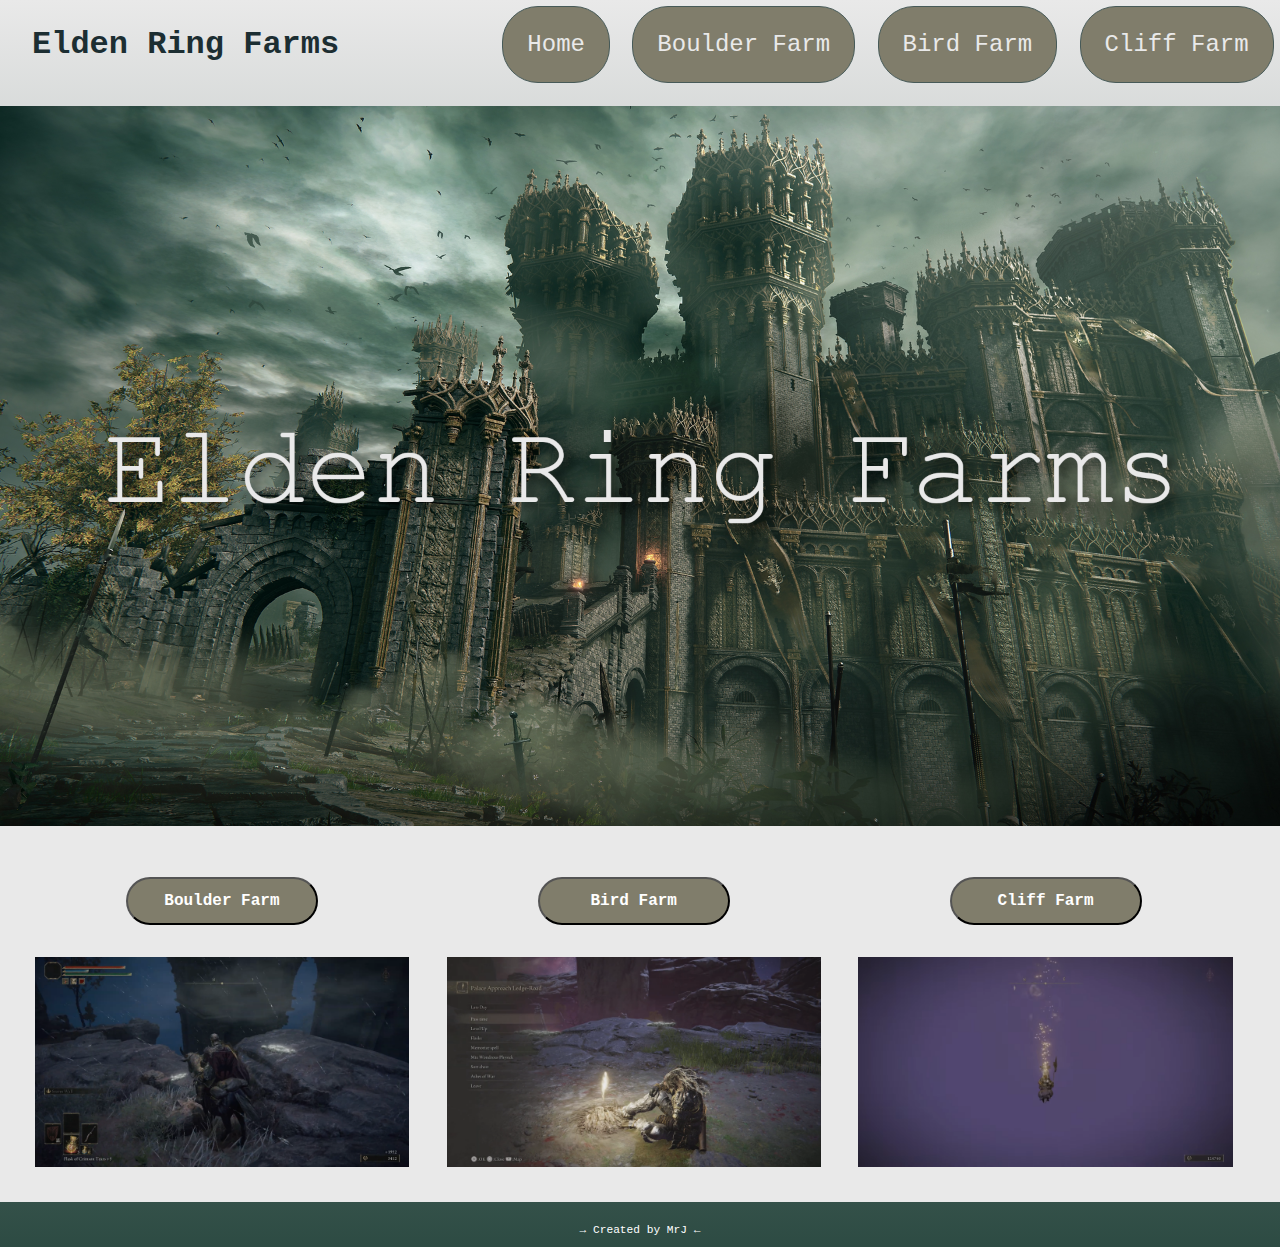
<file: index.html>
<!DOCTYPE html>
<!-- 
	Student Name: MrJ
	File Name: index.html
	Current Date: 12/04/2024
 -->
<html lang="en">
<head>
	<title>Elden Ring Farms</title>
	<meta charset="utf-8">
    <link rel="stylesheet" href="css/styles.css">
	<meta name="viewport" content="width=device-width, initial-scale=1"> 
	<link rel="icon" type="image/png" sizes="32x32" href="images/shattered_elden_ring.png">
    <link rel="apple-touch-icon" sizes="180x180" href="images/shattered_elden_ring.png">
    <link rel="shortcut icon" sizes="192x192" href="images/shattered_elden_ring.png">
	<script src="scripts/jquery-3.7.1.js"></script>
</head>
<body>

	<div id="container">

	<!-- Use the header area for the website name or logo -->
	<header>
		<h1>Elden Ring Farms</h1>
	</header>
        
    <!-- Use the nav area to add hyperlinks to other pages within the website -->
	<nav>
		<ul>
			<li><a href="index.html">Home</a></li>
			<li><a href="boulder_farm.html">Boulder Farm</a></li>
			<li><a href="bird_farm.html">Bird Farm</a></li>
			<li><a href="cliff_farm.html">Cliff Farm</a></li>
		</ul>
	</nav>
        
    <div id="hero" class="tablet-desktop">   
        <img src="images/elden_ring_farms.png" alt="a view of the Stormveil Castle">
    </div>

	<!-- Use the main area to add the main content of the webpage -->
	<main>
	
		
        <div class="col-content">
        
            <button id="boulder-btn">Boulder Farm</button>

			<img src="images/boulder_farm.png" alt="a view of a sentient boulder">
            
			<p1>
            <p><strong>Boulder Farm</strong></p>

			<p>The <strong>Boulder Farm</strong> is located in <strong>Greyoll's Dragonbarrow</strong>, a high-level area in the northern part of <strong>Caelid</strong>. It can be accessed from the <strong>Lenne's Rise Site of Grace</strong>, located southeast of the <strong>Dragonbarrow West Site of Grace</strong>.</p>

			<p>To start the farming process, first rest at the <strong>Lenne's Rise Site of Grace</strong> to reset your spawn point. Take time to heal up if you've taken damage from enemies or traps along the way. From the Site of Grace, follow the path that leads beneath a bridge you've avoided earlier. This path takes you directly to the boulder farming area.</p>
			</p1>
            
        </div>
        
        <div class="col-content">
        
            <button id="bird-btn">Bird Farm</button>

			<img src="images/bird_farm.png" alt="a view of the bird farm">
            
            <p2>
				<p><strong>Bird Farm</strong></p>

				<p>The <strong>Bird Farm</strong> is an efficient rune farming method located near the <strong>Palace Approach Ledge-Road Site of Grace</strong> in the <strong>Mohgwyn Palace</strong> area, which is part of the subterranean Siofra River region.</p>
				
				<p>This farming method utilizes a giant bird found in the blood-filled lake, which can be made to fall off a cliff using a bow and arrows. Once defeated, the bird rewards players with approximately 11,000 runes, making it an excellent source of quick runes. The process is repeatable, with the player needing only to rest at the nearby Site of Grace to respawn the bird and continue farming.</p>
			</p2>
            
        </div>
        
        <div class="col-content">
        
            <button id="cliff-btn">Cliff Farm</button>

			<img src="images/cliff_farm.png" alt="a view of Mohgwyn Dynasty Mausoleum">
            
            <p3>
				<p><strong>Cliff Farm</strong></p>
				
				<p>The <strong>Cliff Farm</strong> at <strong>Mohgwyn Palace</strong> offers an unconventional method for rune farming by utilizing the game's map-loading mechanics. Players can jump from the cliffs surrounding the palace and perform continuous sword swings to despawn the area, resulting in the death of all nearby enemies.</p>
			
				<p>This farming technique grants players a significant number of runes for minimal effort. However, the method requires quick reflexes and precise timing to teleport to a nearby Site of Grace before the runes are lost. With practice, the Cliff Farm provides a highly efficient and repeatable method of farming runes.</p>
			</p3>
            
        </div>
	
	</main>

	<!-- Use the footer area to add webpage footer content -->
	<footer>
		<p>&rightarrow; Created by MrJ &leftarrow;</p>
	</footer>

	</div>

	<script src="scripts/script.js"></script>
	
</body>
</html>
</file>
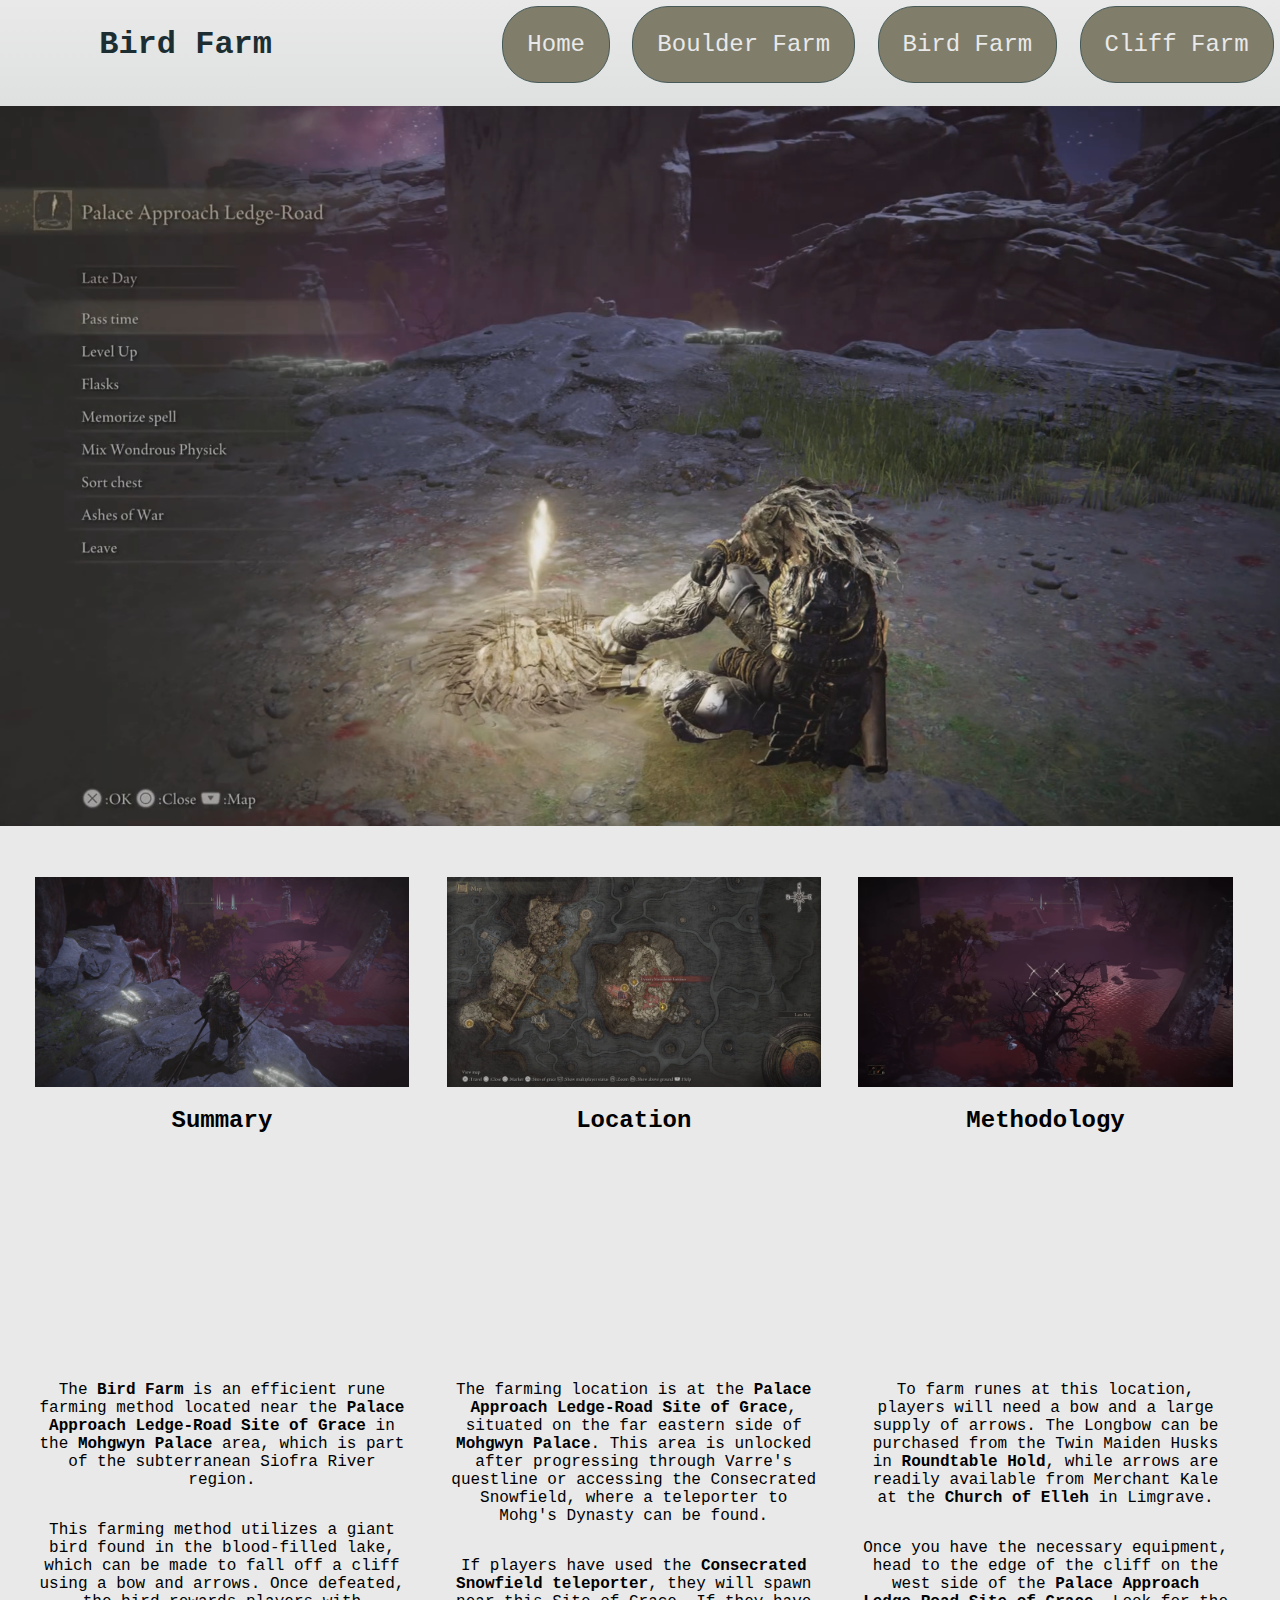
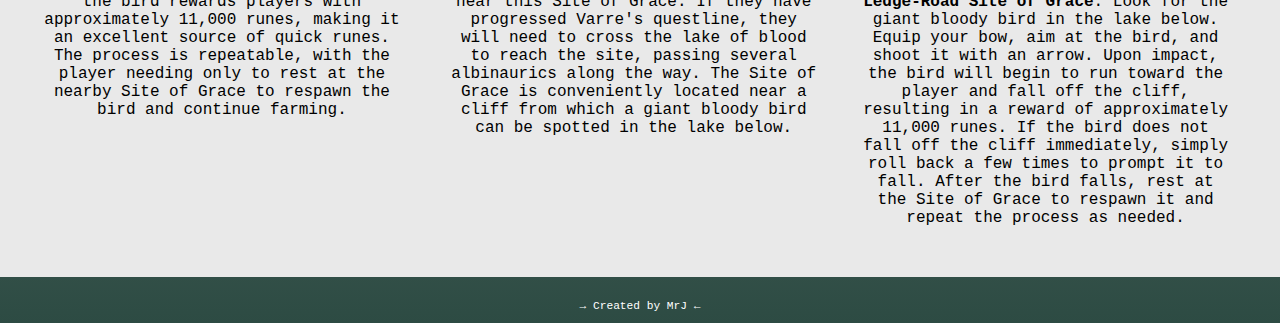
<file: bird_farm.html>
<!DOCTYPE html>
<!-- 
	Student Name: MrJ
	File Name: bird_farm.html
	Current Date: 12/04/2024
 -->
<html lang="en">
<head>
	<title>Bird Farm</title>
	<meta charset="utf-8">
    <link rel="stylesheet" href="css/styles.css">
	<meta name="viewport" content="width=device-width, initial-scale=1">
	<link rel="icon" type="image/png" sizes="32x32" href="images/shattered_elden_ring.png">
    <link rel="apple-touch-icon" sizes="180x180" href="images/shattered_elden_ring.png">
    <link rel="shortcut icon" sizes="192x192" href="images/shattered_elden_ring.png">
</head>
<body>

	<div id="container">

	<!-- Use the header area for the website name or logo -->
	<header>
		<h1>Bird Farm</h1>
	</header>
        
    <!-- Use the nav area to add hyperlinks to other pages within the website -->
	<nav>
		<ul>
			<li><a href="index.html">Home</a></li>
			<li><a href="boulder_farm.html">Boulder Farm</a></li>
			<li><a href="bird_farm.html">Bird Farm</a></li>
			<li><a href="cliff_farm.html">Cliff Farm</a></li>
		</ul>
	</nav>
        
    <div id="hero" class="tablet-desktop">   
        <img src="images/bird_farm.png" alt="a view of the erdtree">
    </div>

	<!-- Use the main area to add the main content of the webpage -->
	<main>
	
		
        <div class="col-content">

			<img src="images/bird_farm_summary.png">
        
            <h2>Summary</h2>

			<iframe src="https://www.youtube-nocookie.com/embed/QUmPy9CvUgg?si=8_TmWYB_WQcd6r_E" 
				title="YouTube video player" 
				frameborder="0" 
				allow="accelerometer; autoplay; clipboard-write; encrypted-media; gyroscope; picture-in-picture; web-share" 
				referrerpolicy="strict-origin-when-cross-origin" 
				allowfullscreen 
				style="width: 100%; height: auto; aspect-ratio: 16 / 9;"></iframe>
            
			<p>The <strong>Bird Farm</strong> is an efficient rune farming method located near the <strong>Palace Approach Ledge-Road Site of Grace</strong> in the <strong>Mohgwyn Palace</strong> area, which is part of the subterranean Siofra River region.</p>
				
			<p>This farming method utilizes a giant bird found in the blood-filled lake, which can be made to fall off a cliff using a bow and arrows. Once defeated, the bird rewards players with approximately 11,000 runes, making it an excellent source of quick runes. The process is repeatable, with the player needing only to rest at the nearby Site of Grace to respawn the bird and continue farming.</p>
            
        </div>
        
        <div class="col-content">

			<img src="images/bird_farm_location.png">
        
            <h2>Location</h2>

			<iframe src="https://www.youtube-nocookie.com/embed/QdFGXpN98L8?si=-1_5oAkIYFmH9T4c" 
				title="YouTube video player" 
				frameborder="0" 
				allow="accelerometer; autoplay; clipboard-write; encrypted-media; gyroscope; picture-in-picture; web-share" 
				referrerpolicy="strict-origin-when-cross-origin" 
				allowfullscreen 
				style="width: 100%; height: auto; aspect-ratio: 16 / 9;"></iframe>
            
            <p>The farming location is at the <strong>Palace Approach Ledge-Road Site of Grace</strong>, situated on the far eastern side of <strong>Mohgwyn Palace</strong>. This area is unlocked after progressing through Varre's questline or accessing the Consecrated Snowfield, where a teleporter to Mohg's Dynasty can be found.</p>
			
			<p>If players have used the <strong>Consecrated Snowfield teleporter</strong>, they will spawn near this Site of Grace. If they have progressed Varre's questline, they will need to cross the lake of blood to reach the site, passing several albinaurics along the way. The Site of Grace is conveniently located near a cliff from which a giant bloody bird can be spotted in the lake below.</p>
            
        </div>
        
        <div class="col-content">

			<img src="images/bird_farm_methodology.png">
        
            <h2>Methodology</h2>

			<iframe src="https://www.youtube-nocookie.com/embed/9FeIuBnzz5Q?si=jYmK9pRJG2PXMK8L" 
				title="YouTube video player" 
				frameborder="0" 
				allow="accelerometer; autoplay; clipboard-write; encrypted-media; gyroscope; picture-in-picture; web-share" 
				referrerpolicy="strict-origin-when-cross-origin" 
				allowfullscreen 
				style="width: 100%; height: auto; aspect-ratio: 16 / 9;"></iframe>
            
            <p>To farm runes at this location, players will need a bow and a large supply of arrows. The Longbow can be purchased from the Twin Maiden Husks in <strong>Roundtable Hold</strong>, while arrows are readily available from Merchant Kale at the <strong>Church of Elleh</strong> in Limgrave.</p>
			
			<p>Once you have the necessary equipment, head to the edge of the cliff on the west side of the <strong>Palace Approach Ledge-Road Site of Grace</strong>. Look for the giant bloody bird in the lake below. Equip your bow, aim at the bird, and shoot it with an arrow. Upon impact, the bird will begin to run toward the player and fall off the cliff, resulting in a reward of approximately 11,000 runes. If the bird does not fall off the cliff immediately, simply roll back a few times to prompt it to fall. After the bird falls, rest at the Site of Grace to respawn it and repeat the process as needed.</p>
            
        </div>
	
	</main>

	<!-- Use the footer area to add webpage footer content -->
	<footer>
		<p>&rightarrow; Created by MrJ &leftarrow;</p>
	</footer>

	</div>
	
</body>
</html>
</file>
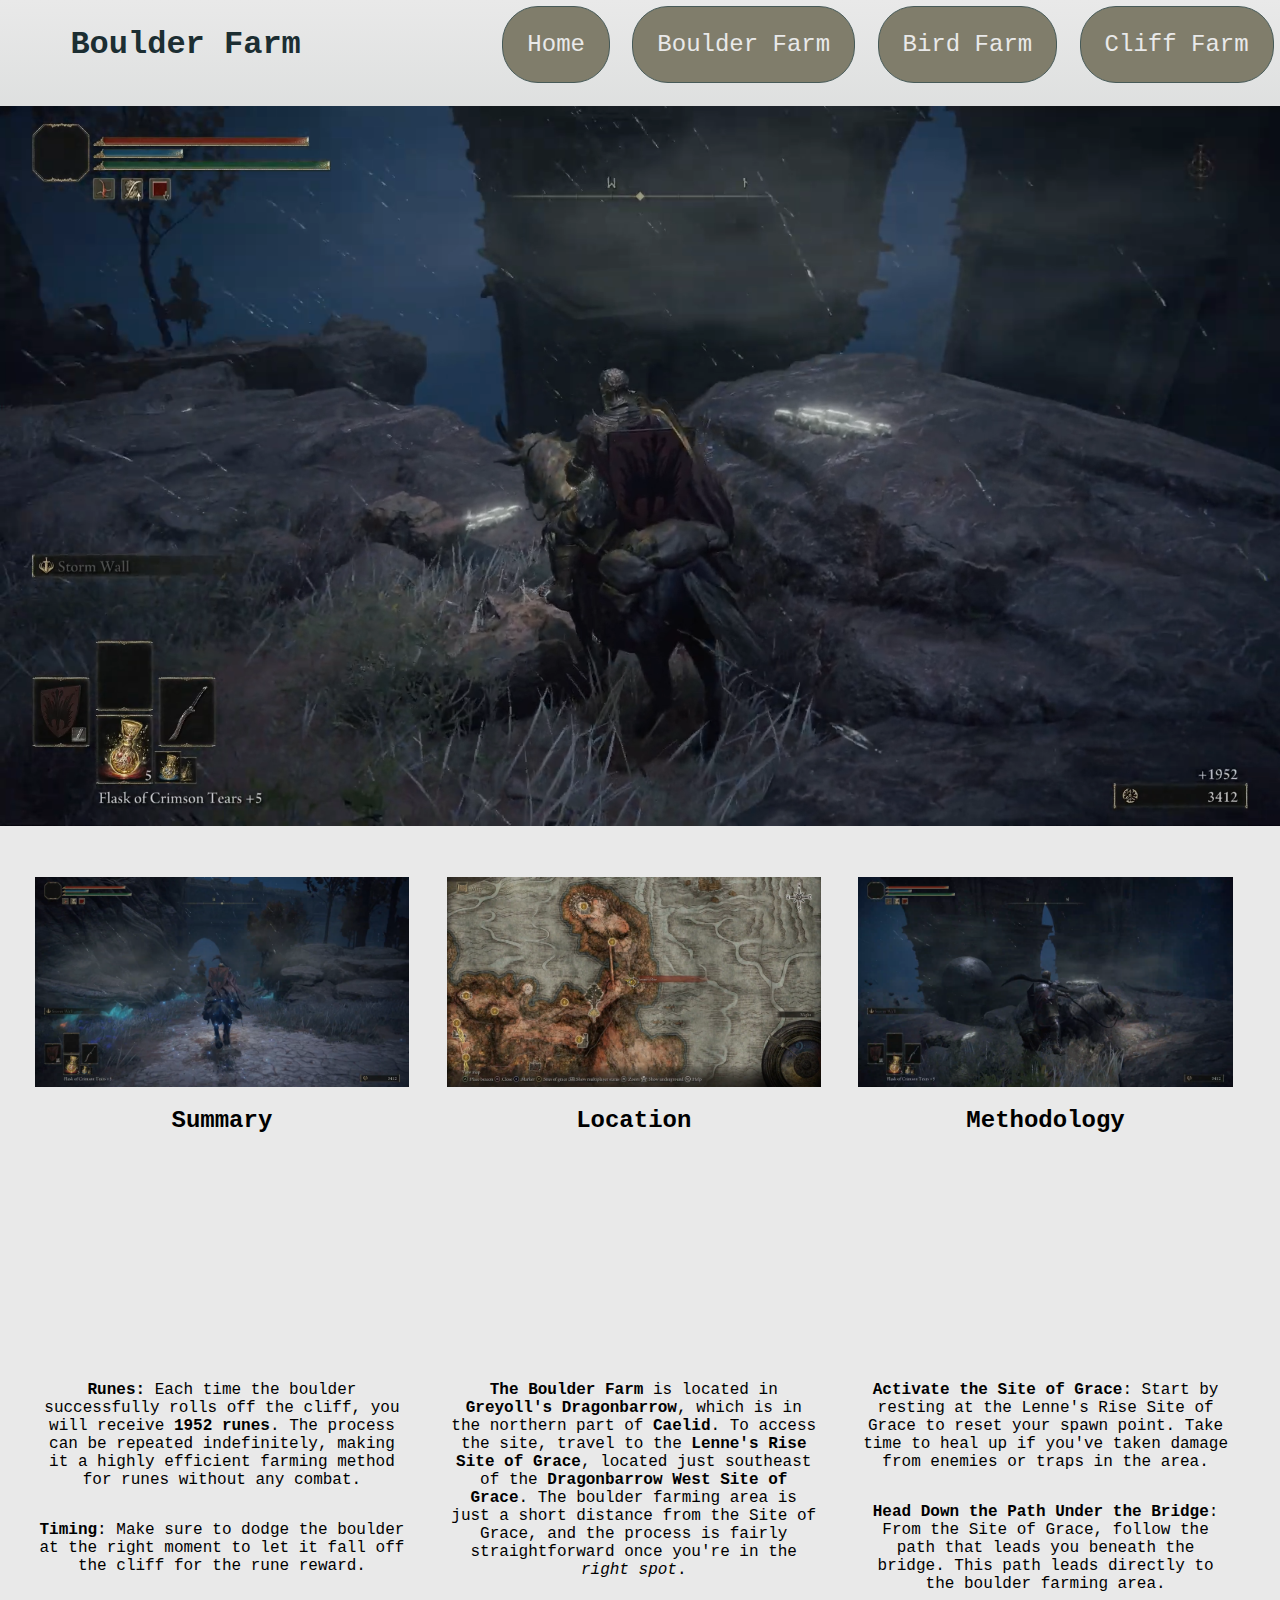
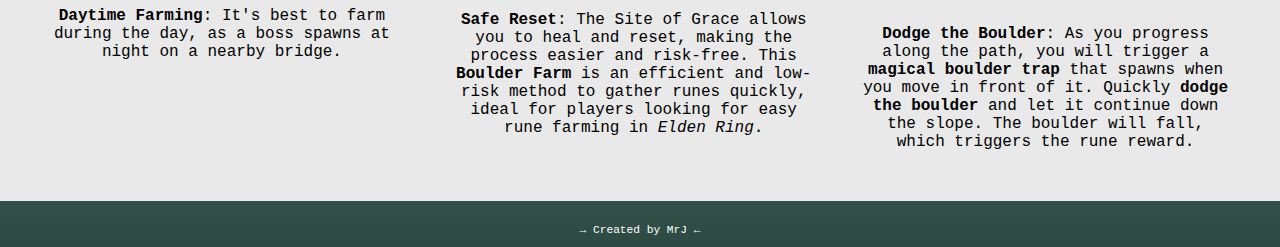
<file: boulder_farm.html>
<!DOCTYPE html>
<!-- 
	Student Name: MrJ
	File Name: boulder_farm.html
	Current Date: 12/04/2024
 -->
<html lang="en">
<head>
	<title>Boulder Farm</title>
	<meta charset="utf-8">
    <link rel="stylesheet" href="css/styles.css">
	<meta name="viewport" content="width=device-width, initial-scale=1">
    <link rel="icon" type="image/png" sizes="32x32" href="images/shattered_elden_ring.png">
    <link rel="apple-touch-icon" sizes="180x180" href="images/shattered_elden_ring.png">
    <link rel="shortcut icon" sizes="192x192" href="images/shattered_elden_ring.png">
</head>
<body>

	<div id="container">

	<!-- Use the header area for the website name or logo -->
	<header>
		<h1>Boulder Farm</h1>
	</header>
        
    <!-- Use the nav area to add hyperlinks to other pages within the website -->
	<nav>
		<ul>
			<li><a href="index.html">Home</a></li>
			<li><a href="boulder_farm.html">Boulder Farm</a></li>
			<li><a href="bird_farm.html">Bird Farm</a></li>
			<li><a href="cliff_farm.html">Cliff Farm</a></li>
		</ul>
	</nav>
        
    <div id="hero" class="tablet-desktop">   
        <img src="images/boulder_farm.png" alt="a view of the erdtree">
    </div>

	<!-- Use the main area to add the main content of the webpage -->
	<main>
	
		
        <div class="col-content">

			<img src="images/boulder_farm_summary.png">
        
            <h2>Summary</h2>

			<iframe src="https://www.youtube-nocookie.com/embed/xDR4kWFIfPU?si=ENcZe1VP6Tnzio8a" 
				title="YouTube video player" 
				frameborder="0" 
				allow="accelerometer; autoplay; clipboard-write; encrypted-media; gyroscope; picture-in-picture; web-share" 
				referrerpolicy="strict-origin-when-cross-origin" 
				allowfullscreen 
				style="width: 100%; height: auto; aspect-ratio: 16 / 9;"></iframe>

			<p><strong>Runes:</strong>
			Each time the boulder successfully rolls off the cliff, you will receive <strong>1952 runes</strong>. The process can be repeated indefinitely, making it a highly efficient farming method for runes without any combat.</p>

			<p><strong>Timing</strong>: Make sure to dodge the boulder at the right moment to let it fall off the cliff for the rune reward.</p>

			<p><strong>Daytime Farming</strong>: It's best to farm during the day, as a boss spawns at night on a nearby bridge.</p>

        </div>
        
        <div class="col-content">

			<img src="images/boulder_farm_location.png">
        
            <h2>Location</h2>

			<iframe src="https://www.youtube-nocookie.com/embed/ojldCPdk8Uk?si=OtCmudoHoLAVDQLS" 
				title="YouTube video player" 
				frameborder="0" 
				allow="accelerometer; autoplay; clipboard-write; encrypted-media; gyroscope; picture-in-picture; web-share" 
				referrerpolicy="strict-origin-when-cross-origin" 
				allowfullscreen 
				style="width: 100%; height: auto; aspect-ratio: 16 / 9;"></iframe>
            
            <p><strong>The Boulder Farm</strong> is located in <strong>Greyoll's Dragonbarrow</strong>, which is in the northern part of <strong>Caelid</strong>. To access the site, travel to the <strong>Lenne's Rise Site of Grace</strong>, located just southeast of the <strong>Dragonbarrow West Site of Grace</strong>. The boulder farming area is just a short distance from the Site of Grace, and the process is fairly straightforward once you're in the <em>right spot</em>.</p>

			<p><strong>Safe Reset</strong>: The Site of Grace allows you to heal and reset, making the process easier and risk-free.
			This <strong>Boulder Farm</strong> is an efficient and low-risk method to gather runes quickly, ideal for players looking for easy rune farming in <em>Elden Ring</em>.</p>
            
        </div>
        
        <div class="col-content">

			<img src="images/boulder_farm_methodology.png">
        
            <h2>Methodology</h2>

			<iframe src="https://www.youtube-nocookie.com/embed/S96PB0nfGdM?si=-JWiMk5KuqKbTJ0L" 
				title="YouTube video player" 
				frameborder="0" 
				allow="accelerometer; autoplay; clipboard-write; encrypted-media; gyroscope; picture-in-picture; web-share" 
				referrerpolicy="strict-origin-when-cross-origin" 
				allowfullscreen 
				style="width: 100%; height: auto; aspect-ratio: 16 / 9;"></iframe>
            
			<p><strong>Activate the Site of Grace</strong>: Start by resting at the Lenne's Rise Site of Grace to reset your spawn point. Take time to heal up if you've taken damage from enemies or traps in the area.</p>

			<p><strong>Head Down the Path Under the Bridge</strong>: From the Site of Grace, follow the path that leads you beneath the bridge. This path leads directly to the boulder farming area.</p>

			<p><strong>Dodge the Boulder</strong>: As you progress along the path, you will trigger a <strong>magical boulder trap</strong> that spawns when you move in front of it. Quickly <strong>dodge the boulder</strong> and let it continue down the slope. The boulder will fall, which triggers the rune reward.</p>

        </div>
	
	</main>

	<!-- Use the footer area to add webpage footer content -->
	<footer>
		<p>&rightarrow; Created by MrJ &leftarrow;</p>
	</footer>

	</div>
	
</body>
</html>
</file>
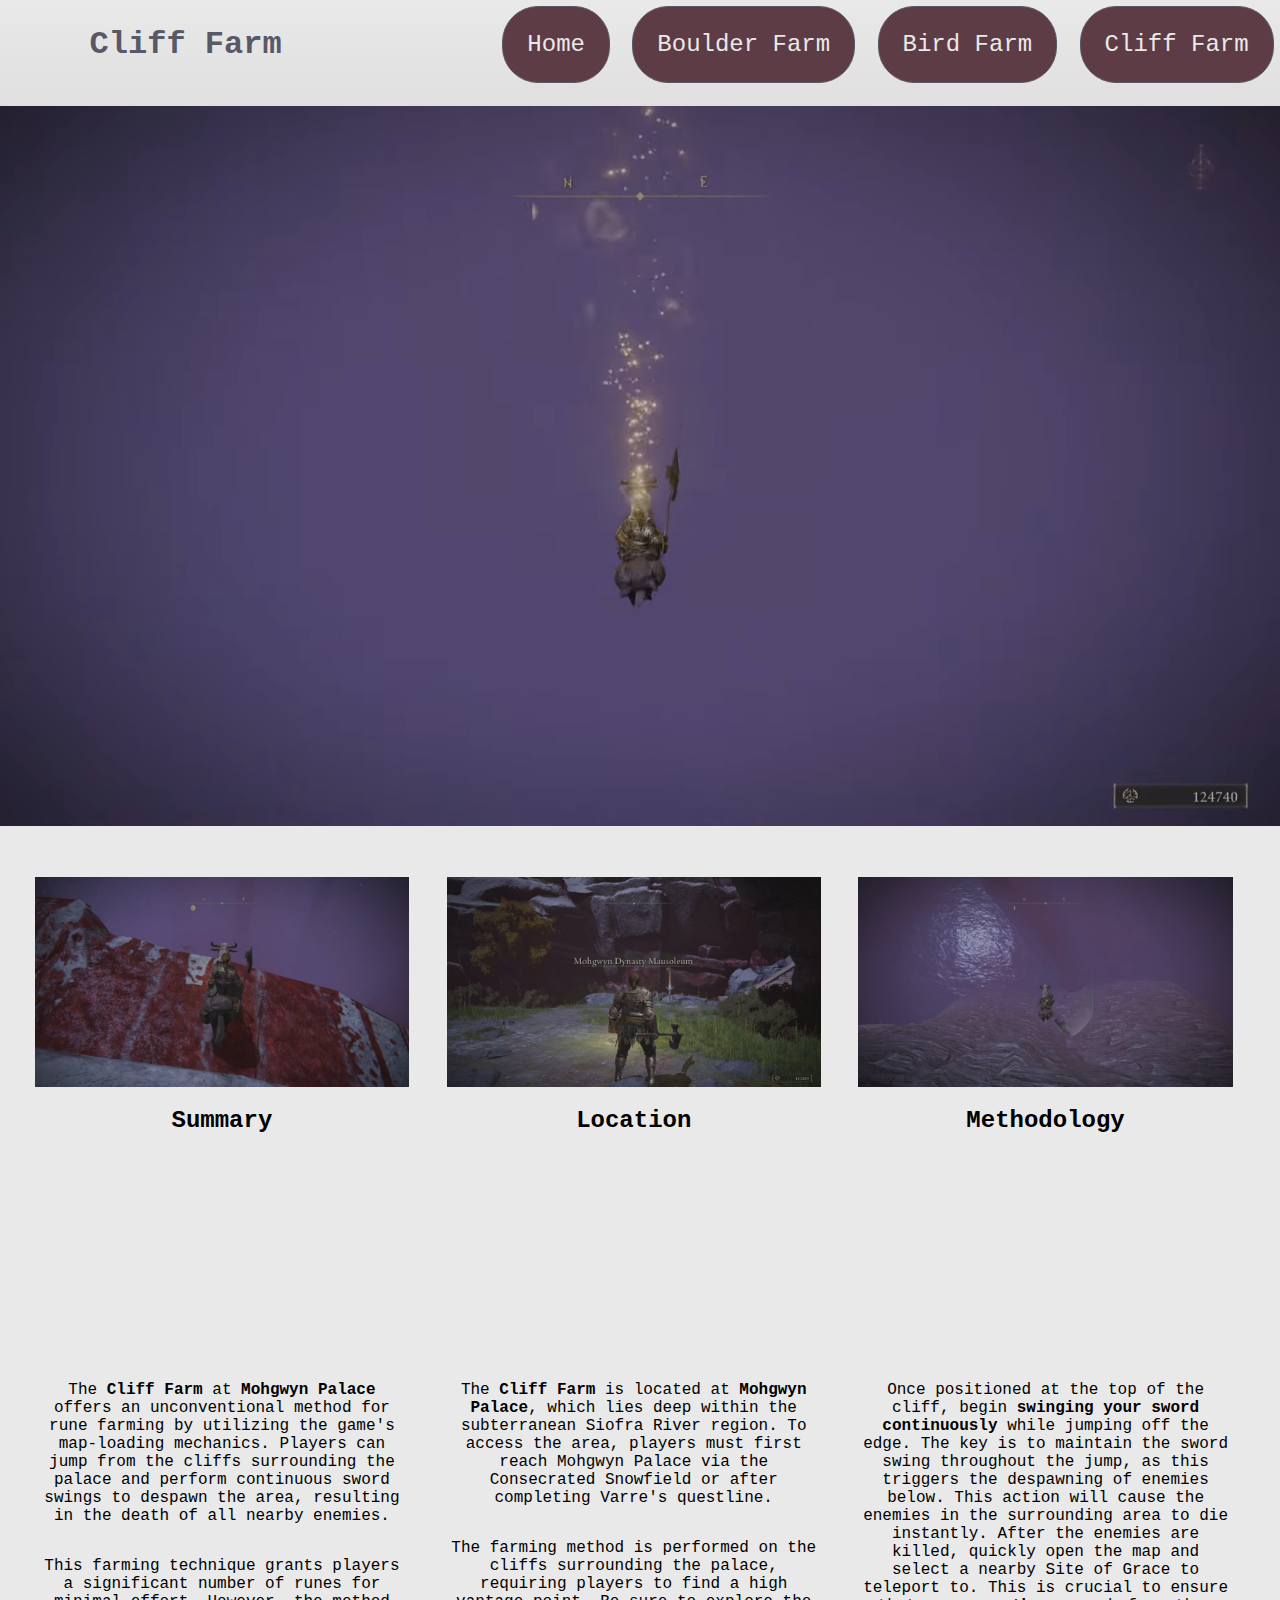
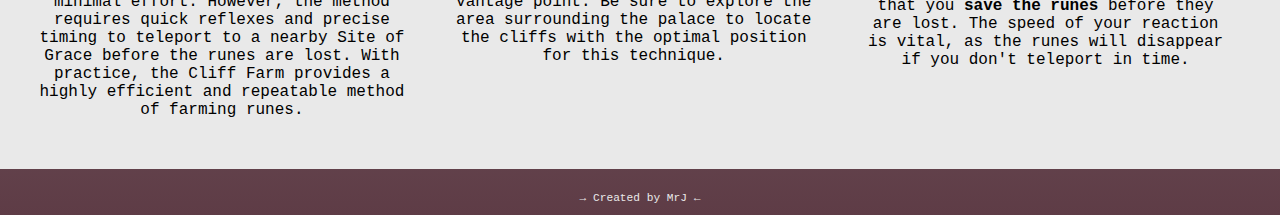
<file: cliff_farm.html>
<!DOCTYPE html>
<!-- 
	Student Name: MrJ
	File Name: cliff_farm.html
	Current Date: 12/04/2024
 -->
<html lang="en">
<head>
	<title>Cliff Farm</title>
	<meta charset="utf-8">
    <link rel="stylesheet" href="css/styles.css">
	<link rel="stylesheet" href="css/cliff_farm.css">
	<meta name="viewport" content="width=device-width, initial-scale=1">
    <link rel="icon" type="image/png" sizes="32x32" href="images/shattered_elden_ring.png">
    <link rel="apple-touch-icon" sizes="180x180" href="images/shattered_elden_ring.png">
    <link rel="shortcut icon" sizes="192x192" href="images/shattered_elden_ring.png">
</head>
<body>

	<div id="container">

	<!-- Use the header area for the website name or logo -->
	<header>
		<h1>Cliff Farm</h1>
	</header>
        
    <!-- Use the nav area to add hyperlinks to other pages within the website -->
	<nav>
		<ul>
			<li><a href="index.html">Home</a></li>
			<li><a href="boulder_farm.html">Boulder Farm</a></li>
			<li><a href="bird_farm.html">Bird Farm</a></li>
			<li><a href="cliff_farm.html">Cliff Farm</a></li>
		</ul>
	</nav>
        
    <div id="hero" class="tablet-desktop">   
        <img src="images/cliff_farm.png" alt="a view of the erdtree">
    </div>

	<!-- Use the main area to add the main content of the webpage -->
	<main>
	
		
        <div class="col-content">

			<img src="images/cliff_farm_summary.png">
        
            <h2>Summary</h2>

			<iframe src="https://www.youtube-nocookie.com/embed/fRYkvvzTJlA?si=3_bl4BmJH-CtD_H3&start=418" 
				title="YouTube video player" 
				frameborder="0" 
				allow="accelerometer; autoplay; clipboard-write; encrypted-media; gyroscope; picture-in-picture; web-share" 
				referrerpolicy="strict-origin-when-cross-origin" 
				allowfullscreen 
				style="width: 100%; height: auto; aspect-ratio: 16 / 9;"></iframe>

			<p>The <strong>Cliff Farm</strong> at <strong>Mohgwyn Palace</strong> offers an unconventional method for rune farming by utilizing the game's map-loading mechanics. Players can jump from the cliffs surrounding the palace and perform continuous sword swings to despawn the area, resulting in the death of all nearby enemies.</p>
			
			<p>This farming technique grants players a significant number of runes for minimal effort. However, the method requires quick reflexes and precise timing to teleport to a nearby Site of Grace before the runes are lost. With practice, the Cliff Farm provides a highly efficient and repeatable method of farming runes.</p>		
            
        </div>
        
        <div class="col-content">

			<img src="images/cliff_farm_location.png">
        
            <h2>Location</h2>

			<iframe src="https://www.youtube-nocookie.com/embed/9n4WunpYZbc?si=hTPomN6-NDzIanzX" 
				title="YouTube video player" 
				frameborder="0" 
				allow="accelerometer; autoplay; clipboard-write; encrypted-media; gyroscope; picture-in-picture; web-share" 
				referrerpolicy="strict-origin-when-cross-origin" 
				allowfullscreen 
				style="width: 100%; height: auto; aspect-ratio: 16 / 9;"></iframe>
            
			<p>The <strong>Cliff Farm</strong> is located at <strong>Mohgwyn Palace</strong>, which lies deep within the subterranean Siofra River region. To access the area, players must first reach Mohgwyn Palace via the Consecrated Snowfield or after completing Varre's questline.</p>
			
			<p>The farming method is performed on the cliffs surrounding the palace, requiring players to find a high vantage point. Be sure to explore the area surrounding the palace to locate the cliffs with the optimal position for this technique.</p>
            
        </div>
        
        <div class="col-content">

			<img src="images/cliff_farm_methodology.png">
        
            <h2>Methodology</h2>
				
			<iframe src="https://www.youtube-nocookie.com/embed/9YJd3knr-1I?si=pDildZcJJRnaYaB5" 
				title="YouTube video player" 
				frameborder="0" 
				allow="accelerometer; autoplay; clipboard-write; encrypted-media; gyroscope; picture-in-picture; web-share" 
				referrerpolicy="strict-origin-when-cross-origin" 
				allowfullscreen 
				style="width: 100%; height: auto; aspect-ratio: 16 / 9;"></iframe>
				
			<p>Once positioned at the top of the cliff, begin <strong>swinging your sword continuously</strong> while jumping off the edge. The key is to maintain the sword swing throughout the jump, as this triggers the despawning of enemies below. This action will cause the enemies in the surrounding area to die instantly. After the enemies are killed, quickly open the map and select a nearby Site of Grace to teleport to. This is crucial to ensure that you <strong>save the runes</strong> before they are lost. The speed of your reaction is vital, as the runes will disappear if you don't teleport in time.</p>
            
        </div>
	
	</main>

	<!-- Use the footer area to add webpage footer content -->
	<footer>
		<p>&rightarrow; Created by MrJ &leftarrow;</p>
	</footer>

	</div>
	
</body>
</html>
</file>
<file: css/styles.css>
/*
    Student Name: MrJ
	File Name: styles.css
	Current Date: 12/04/2024
*/

/* CSS reset */
body, header, nav, main, footer, img, h1, h3, ul {
    font-family: Courier New, "Times New Roman", sans-serif;
    margin: 0;
    padding: 0;
    border: 0;
}

/* Custom Scrollbar (Chrome, Safari, Edge) */
::-webkit-scrollbar {
    width: 12px;
}
  
  ::-webkit-scrollbar-thumb {
    background-color: #2d4b43;  /* Color of the scrollbar thumb */
}
  
  ::-webkit-scrollbar-track {
    background-color: #e9e9e9;  /* Color of the scrollbar track */
}
  
  /* Custom Scrollbar Firefox */
html {
    scrollbar-color: #2d4b43 #e9e9e9;
    scrollbar-width: auto;  /* Set the width of the scrollbar */
}

.col-content {
    font-family: Courier New, "Times New Roman", sans-serif;
    width: 100%;
    float: left;
    padding: 1.5%;
    display: flex;  /* Apply Flexbox */
    flex-direction: column;  /* Arrange items vertically (button, image, text) */
    align-items: center;  /* Center content horizontally */
    justify-content: center;  /* Center content vertically if needed */
    text-align: center;  /* Center text within each column */
}

/* Style rule for body and images */
body {
    background: linear-gradient(#e9e9e9, #2d4b43);
}

img {
    margin-top: 1em;
    max-width: 100%;
    display: block;
}

/* Styles for Mobile Layout */

/* Hide tablet-desktop content */
    .tablet-desktop {
        display: none;
    }

/* Style rule for the header */
header {
	padding: 2%;
	color: #1c2e32;
	text-align: center;
}

/* Style rules for navigation area */
nav ul {
    font-family: Courier New, "Times New Roman", sans-serif;
    list-style-type: none;
    text-align: center;
}

nav li {
    font-family: Courier New, "Times New Roman", sans-serif;
    font-size: 1.5em;
    font-family: Arial, sans-serif;
    border-radius: 5px;
    border: 1px solid #475a58;
    margin: 1%;
    background-color: #807d6b;
    /* Makes the button pill-shaped */
    border-radius: 1.5em;
}

nav li a {
    font-family: Courier New, "Times New Roman", sans-serif;
    display: block;
    color: #e9e9e9;
    padding: 0.5em 1em;
    text-decoration: none;
}

/* Style rules for the main content  */
main {
	display: block;
	font-family: Georgia, "Times New Roman", sans-serif;
	font-size: 1em;
	padding: 1em;
	background-color: #e9e9e9;
}

/* Style rule for footer */
footer {
	font-size: .70em;
	text-align: center;
	margin-top: 2em;
    color: #fff;
}

button {
    font-family: Courier New, "Times New Roman", sans-serif;
    width: 12em;
    height: 3em;
    background-color: #807d6b;
    color: #fff;
    font-weight: bold;
    font-size: 1em;
    margin-top: 1em;
    margin-bottom: 1em;
    border-radius: 1.5em;
}

nav li a:hover {
    color: #ccc699;
    background-color: #e9e9e9;
    border-radius: 1.5em;
}

/* Media Query for Tablet Viewport */
@media screen and (min-width: 500px), print {

	/* Style rule to show the tablet-desktop class */
	.tablet-desktop {
		display: block;
	}
	
    
    /* Tablet Viewport: Style rules for nav area */
    nav li {
        display: inline-block;
        margin: 0.5%;
        border-radius: 1.5em;
    }
    
    nav li a {
        padding: 0.1em 1em;
    }
    
}

/* Media Query for Desktop Viewport */
@media screen and (min-width: 769px), print {

	/* Style rule for header element */
	header {
		width: 25%;
		float: left;
	}
 
    /* Desktop Viewport: Style rules for nav */
    
    nav ul {
    	text-align: right;
    }
    
    nav li {
        border-radius: 1.5em;
    }

    nav li a {
        display: inline-block;
        padding: 1.0em;
    }

    /* Desktop Viewport: Style rules for the main content */
    main {
        border-style: none;
        margin-bottom: 1em 0;
        overflow: auto;
    }
    
    /* Style rule for the col-content class */
    .col-content {
        width: 30%;
        float: left;
        padding: 1.5%;
        display: flex;  /* Apply Flexbox */
        flex-direction: column;  /* Arrange items vertically (button, image, text) */
        align-items: center;  /* Center content horizontally */
        justify-content: center;  /* Center content vertically if needed */
        text-align: center;  /* Center text within each column */
    }

    /* Desktop Viewport: Style rule for footer */
    footer {
        clear: left;
    }

}

/* Media Query for Large Desktop Viewport */
@media screen and (min-width: 1441px) {
	#container {
		width: 1440px;
		margin: 0 auto 0 auto;
	}
}
</file>
<file: css/cliff_farm.css>
/*
    Student Name: MrJ
	File Name: cliff_farm.css
	Current Date: 12/04/2024
*/

/* CSS reset */
body, header, nav, main, footer, img, h1, h3, ul {
    font-family: Courier New, "Times New Roman", sans-serif;
    margin: 0;
    padding: 0;
    border: 0;
}

/* Custom Scrollbar (Chrome, Safari, Edge) */
::-webkit-scrollbar {
    width: 12px;
}
  
  ::-webkit-scrollbar-thumb {
    background-color: #5e3c46;  /* Color of the scrollbar thumb */
}
  
  ::-webkit-scrollbar-track {
    background-color: #e9e9e9;  /* Color of the scrollbar track */
}
  
  /* Custom Scrollbar Firefox */
html {
    scrollbar-color: #5e3c46 #e9e9e9;
    scrollbar-width: auto;  /* Set the width of the scrollbar */
}

.col-content {
    font-family: Courier New, "Times New Roman", sans-serif;
    width: 100%;
    float: left;
    padding: 1.5%;
    display: flex;  /* Apply Flexbox */
    flex-direction: column;  /* Arrange items vertically (button, image, text) */
    align-items: center;  /* Center content horizontally */
    justify-content: center;  /* Center content vertically if needed */
    text-align: center;  /* Center text within each column */
}

/* Style rule for body and images */
body {
    background: linear-gradient(#e9e9e9, #5e3c46);
}

img {
    margin-top: 1em;
    max-width: 100%;
    display: block;
}

/* Styles for Mobile Layout */

/* Hide tablet-desktop content */
    .tablet-desktop {
        display: none;
    }

/* Style rule for the header */
header {
	padding: 2%;
	color: #595866;
	text-align: center;
}

/* Style rules for navigation area */
nav ul {
    font-family: Courier New, "Times New Roman", sans-serif;
    list-style-type: none;
    text-align: center;
}

nav li {
    font-family: Courier New, "Times New Roman", sans-serif;
    font-size: 1.5em;
    font-family: Arial, sans-serif;
    border-radius: 5px;
    border: 1px solid #595866;
    margin: 1%;
    background-color: #5e3c46;
    /* Makes the button pill-shaped */
    border-radius: 1.5em;
}

nav li a {
    font-family: Courier New, "Times New Roman", sans-serif;
    display: block;
    color: #e9e9e9;
    padding: 0.5em 1em;
    text-decoration: none;
}

/* Style rules for the main content  */
main {
	display: block;
	font-family: Georgia, "Times New Roman", sans-serif;
	font-size: 1em;
	padding: 1em;
	background-color: #e9e9e9;
}

/* Style rule for footer */
footer {
	font-size: .70em;
	text-align: center;
	margin-top: 2em;
    color: #e9e9e9;
}

button {
    font-family: Courier New, "Times New Roman", sans-serif;
    width: 12em;
    height: 3em;
    background-color: #5e3c46;
    color: #e9e9e9;
    font-weight: bold;
    font-size: 1em;
    margin-top: 1em;
    margin-bottom: 1em;
    border-radius: 1.5em;
}

nav li a:hover {
    color: #5e3c46;
    background-color: #e9e9e9;
    border-radius: 1.5em;
}

/* Media Query for Tablet Viewport */
@media screen and (min-width: 500px), print {

	/* Style rule to show the tablet-desktop class */
	.tablet-desktop {
		display: block;
	}
	
    
    /* Tablet Viewport: Style rules for nav area */
    nav li {
        display: inline-block;
        margin: 0.5%;
        border-radius: 1.5em;
    }
    
    nav li a {
        padding: 0.1em 1em;
    }
    
}

/* Media Query for Desktop Viewport */
@media screen and (min-width: 769px), print {

	/* Style rule for header element */
	header {
		width: 25%;
		float: left;
	}
 
    /* Desktop Viewport: Style rules for nav */
    
    nav ul {
    	text-align: right;
    }
    
    nav li {
        border-radius: 1.5em;
    }

    nav li a {
        display: inline-block;
        padding: 1.0em;
    }

    /* Desktop Viewport: Style rules for the main content */
    main {
        border-style: none;
        margin-bottom: 1em 0;
        overflow: auto;
    }
    
    /* Style rule for the col-content class */
    .col-content {
        width: 30%;
        float: left;
        padding: 1.5%;
        display: flex;  /* Apply Flexbox */
        flex-direction: column;  /* Arrange items vertically (button, image, text) */
        align-items: center;  /* Center content horizontally */
        justify-content: center;  /* Center content vertically if needed */
        text-align: center;  /* Center text within each column */
    }

    /* Desktop Viewport: Style rule for footer */
    footer {
        clear: left;
    }

}

/* Media Query for Large Desktop Viewport */
@media screen and (min-width: 1441px) {
	#container {
		width: 1440px;
		margin: 0 auto 0 auto;
	}
}
</file>
